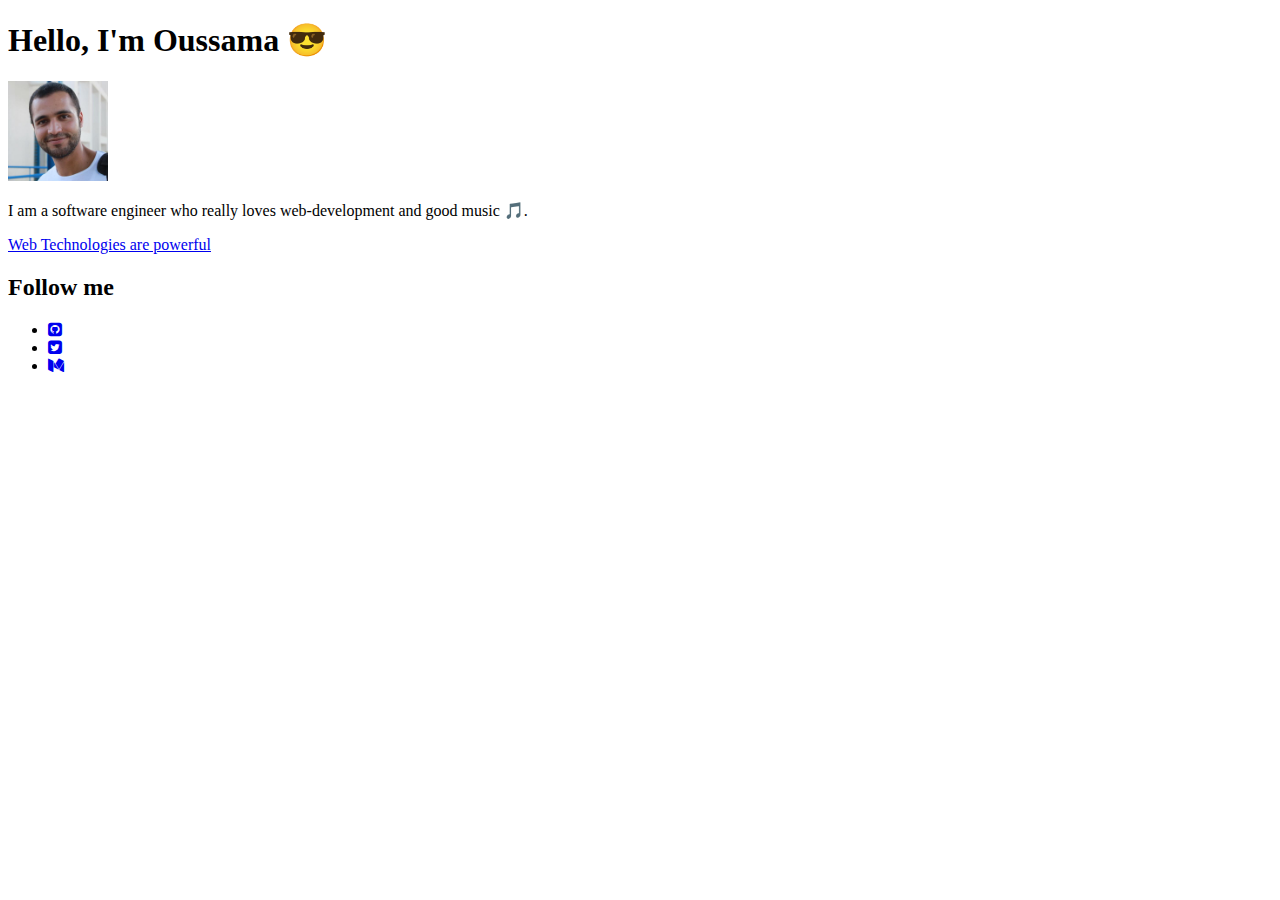
<file: challenge1/index.html>
<!DOCTYPE html>
<html>
  <head>
    <title>My profile</title>
    <meta charset="utf-8">
    <link href="https://stackpath.bootstrapcdn.com/font-awesome/4.7.0/css/font-awesome.min.css" rel="stylesheet">
  </head>
  <body>

    <h1>Hello, I'm Oussama 😎</h1>
    <img src="images/profile.jpg" width="100px" alt="Oussama Krifa">
    <p>
      I am a software engineer who really loves web-development and good music 🎵.
    </p>
    <a href="#">Web Technologies are powerful</a>
    <h2>Follow me</h2>
    <ul>
      <li>
        <a href="https://github.com/oussa" target="_blank">
          <i class="fa fa-github-square"></i>
        </a>
      </li>
      <li>
        <a href="https://twitter.com/oussa5k" target="_blank">
          <i class="fa fa-twitter-square"></i>
        </a>
      </li>
      <li>
        <a href="https://medium.com/@oussa" target="_blank">
          <i class="fa fa-medium"></i>
        </a>
      </li>
    </ul>

  </body>
</html>
</file>
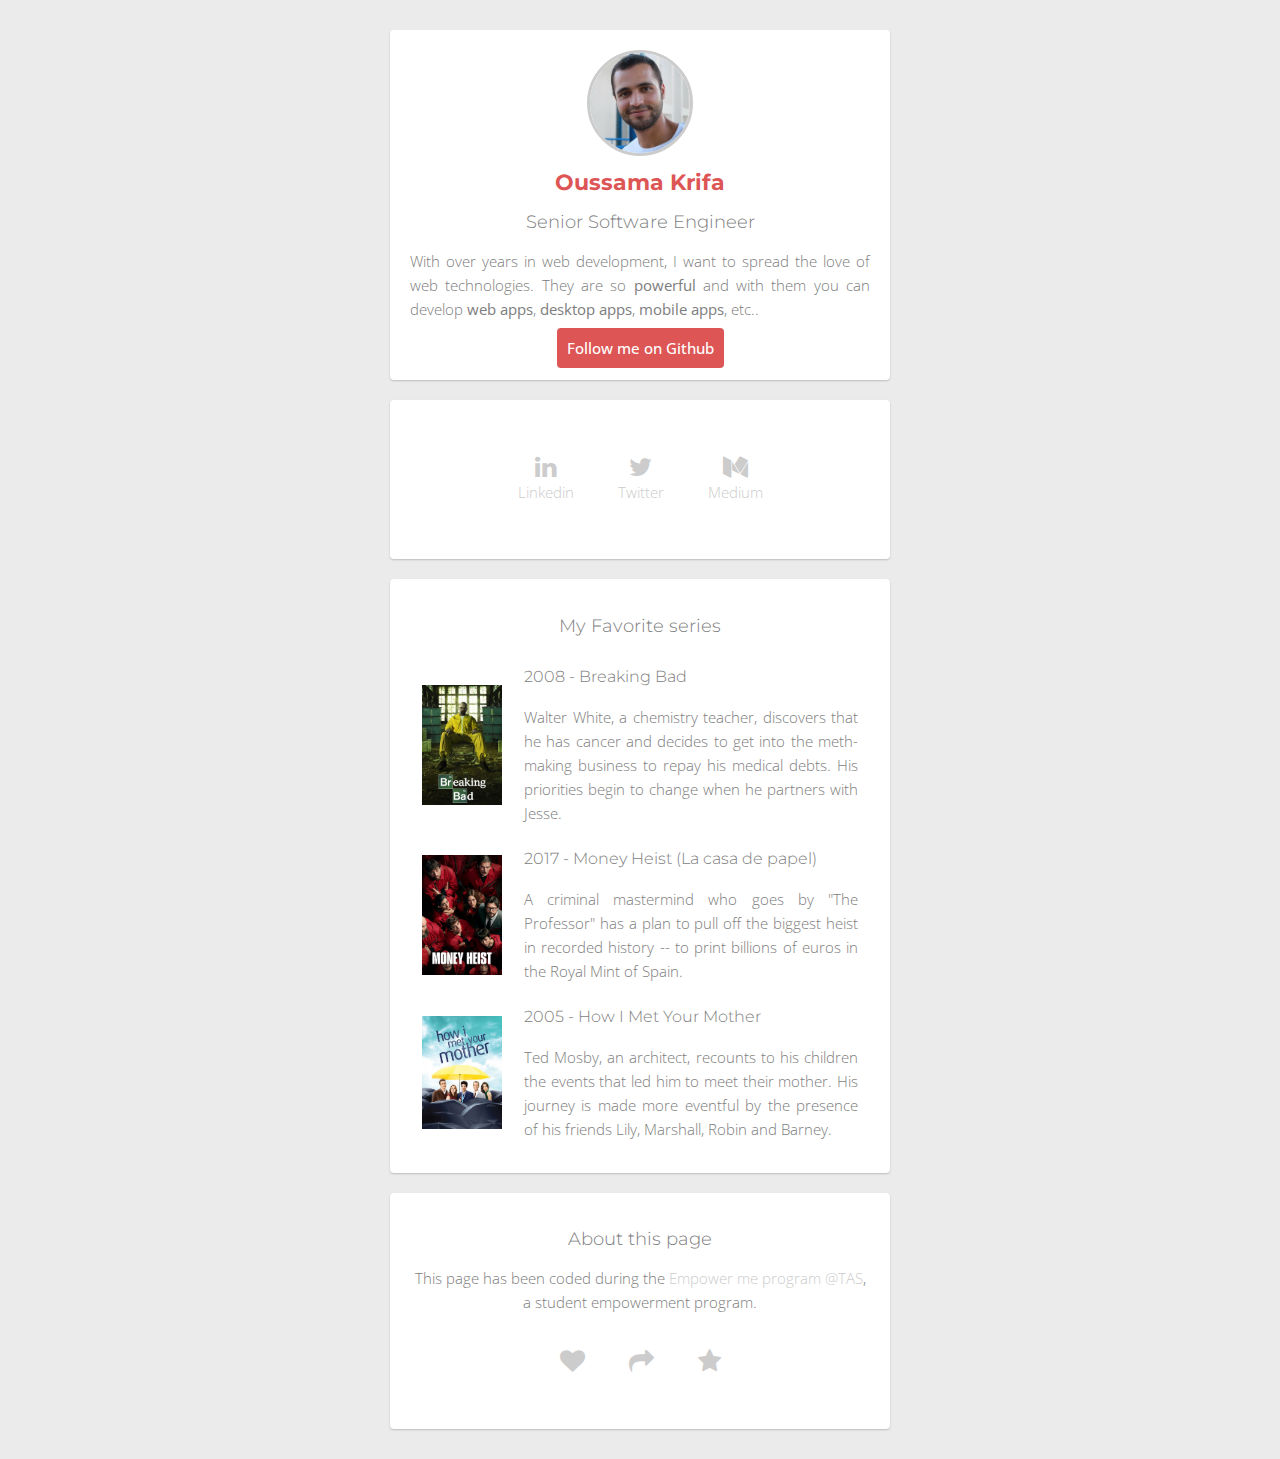
<file: challenge2/index.html>
<html>
  <head>
    <meta charset="utf-8">
    <title>Basic infos</title>
    <link href="https://fonts.googleapis.com/css?family=Open+Sans:400,300,700|Montserrat:400,700" rel="stylesheet">
    <link href="https://maxcdn.bootstrapcdn.com/font-awesome/4.7.0/css/font-awesome.min.css" rel="stylesheet">
    <link href="style.css" rel="stylesheet">
  </head>

  <body>

    <div class="container">
      <div class="card text-center">
        <img src="images/oussama.jpg" alt="Oussama Krifa" id="img-profile" class="img-circle">
        <h1>Oussama Krifa</h1>
        <h2>Senior Software Engineer</h2>

        <p>
          With over years in web development, I want to spread the love of web technologies. They are so <strong>powerful</strong> and with them you can develop <b>web apps</b>, <b>desktop apps</b>, <b>mobile apps</b>, etc..
        </p>

        <a href="https://github.com/oussa" class="btn-red">Follow me on Github</a>
      </div>

      <div class="card text-center">
        <ul class="list-inline">
          <li class="text-center">
            <a href="https://www.linkedin.com/in/oussamakrifa/" target="_blank">
              <i class="fa fa-linkedin"></i> <br>Linkedin
            </a>
          </li>
          <li class="text-center">
            <a href="https://www.twitter.com/oussa5k" target="_blank">
              <i class="fa fa-twitter"></i> <br>Twitter
            </a>
          </li>
          <li class="text-center">
            <a href="https://www.medium.com/@oussa" target="_blank">
              <i class="fa fa-medium"></i> <br>Medium
            </a>
          </li>
        </ul>
      </div>

      <div class="card text-center">
        <h2>My Favorite series</h2>
        <table id="movies">
          <tbody>
          <tr>
            <td>
              <img src="images/breaking-bad.jpg" alt="Breaking Bad">
            </td>
            <td>
              <h3>2008 - Breaking Bad</h3>
              <p>Walter White, a chemistry teacher, discovers that he has cancer and decides to get into the meth-making business to repay his medical debts. His priorities begin to change when he partners with Jesse.</p>
            </td>
          </tr>
          <tr>
            <td>
              <img src="images/casa-de-pappel.jpg" alt="Casa de Pappel">
            </td>
            <td>
              <h3>2017 - Money Heist (La casa de papel)</h3>
              <p>A criminal mastermind who goes by "The Professor" has a plan to pull off the biggest heist in recorded history -- to print billions of euros in the Royal Mint of Spain. </p>
            </td>
          </tr>
          <tr>
            <td>
              <img src="images/how-i-met-your-mother.jpg" alt="How I Met Your Mother">
            </td>
            <td>
              <h3>2005 - How I Met Your Mother</h3>
              <p>Ted Mosby, an architect, recounts to his children the events that led him to meet their mother. His journey is made more eventful by the presence of his friends Lily, Marshall, Robin and Barney.</p>
            </td>
          </tr>
          </tbody>
        </table>
      </div>

      <div class="card text-center">
        <h2>About this page</h2>
        This page has been coded during the <a href="https://www.facebook.com/events/458998651501216/" target="_blank">Empower me program @TAS</a>, a student empowerment program.
        <ul class="list-inline">
          <li>
            <a href="#">
              <i class="fa fa-heart"></i>
            </a>
          </li>
          <li>
            <a href="#">
              <i class="fa fa-share"></i>
            </a>
          </li>
          <li>
            <a href="#">
              <i class="fa fa-star"></i>
            </a>
          </li>
        </ul>
      </div>
    </div>

  </body>
</html>
</file>
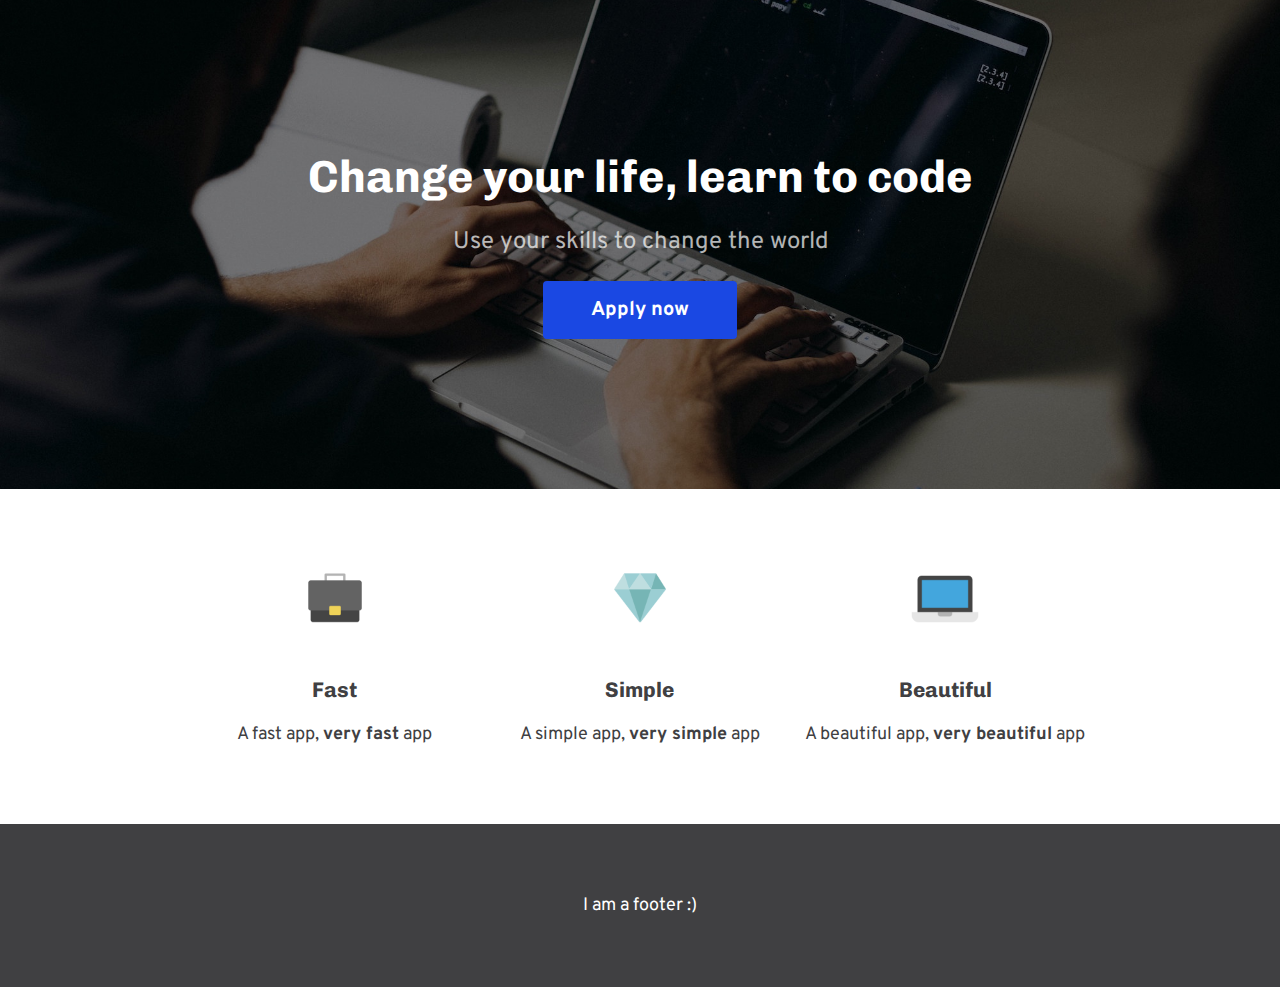
<file: challenge3/index.html>
<!DOCTYPE html>
<html lang="en">
  <head>
    <meta charset="UTF-8">
    <title>My first awesome Website</title>
    <link href="https://fonts.googleapis.com/css?family=Chivo:700|Overpass:400,700&display=swap" rel="stylesheet">
    <link rel="stylesheet" href="style.css">
  </head>

  <body>
    <div class="banner">
      <h1>Change your life, learn to code</h1>
      <p>Use your skills to change the world</p>
      <a href="https://www.google.com" target="_blank" class="btn-blue">Apply now</a>
    </div>

    <div class="container">

      <div class="cards">
        <div>
          <img src="images/briefcase.png" alt="picture description" width="100">
          <h3>Fast</h3>
          <p>A fast app, <strong>very fast</strong> app</p>
        </div>

        <div>
          <img src="images/diamond.png" alt="picture description" width="100">
          <h3>Simple</h3>
          <p>A simple app, <strong>very simple</strong> app</p>
        </div>

        <div>
          <img src="images/laptop.png" alt="picture description" width="100">
          <h3>Beautiful</h3>
          <p>A beautiful app, <strong>very beautiful</strong> app</p>
        </div>
      </div>

    </div>

    <div class="footer">
      <div class="container">
        <p>I am a footer :)️</p>
      </div>
    </div>

  </body>
</html>
</file>
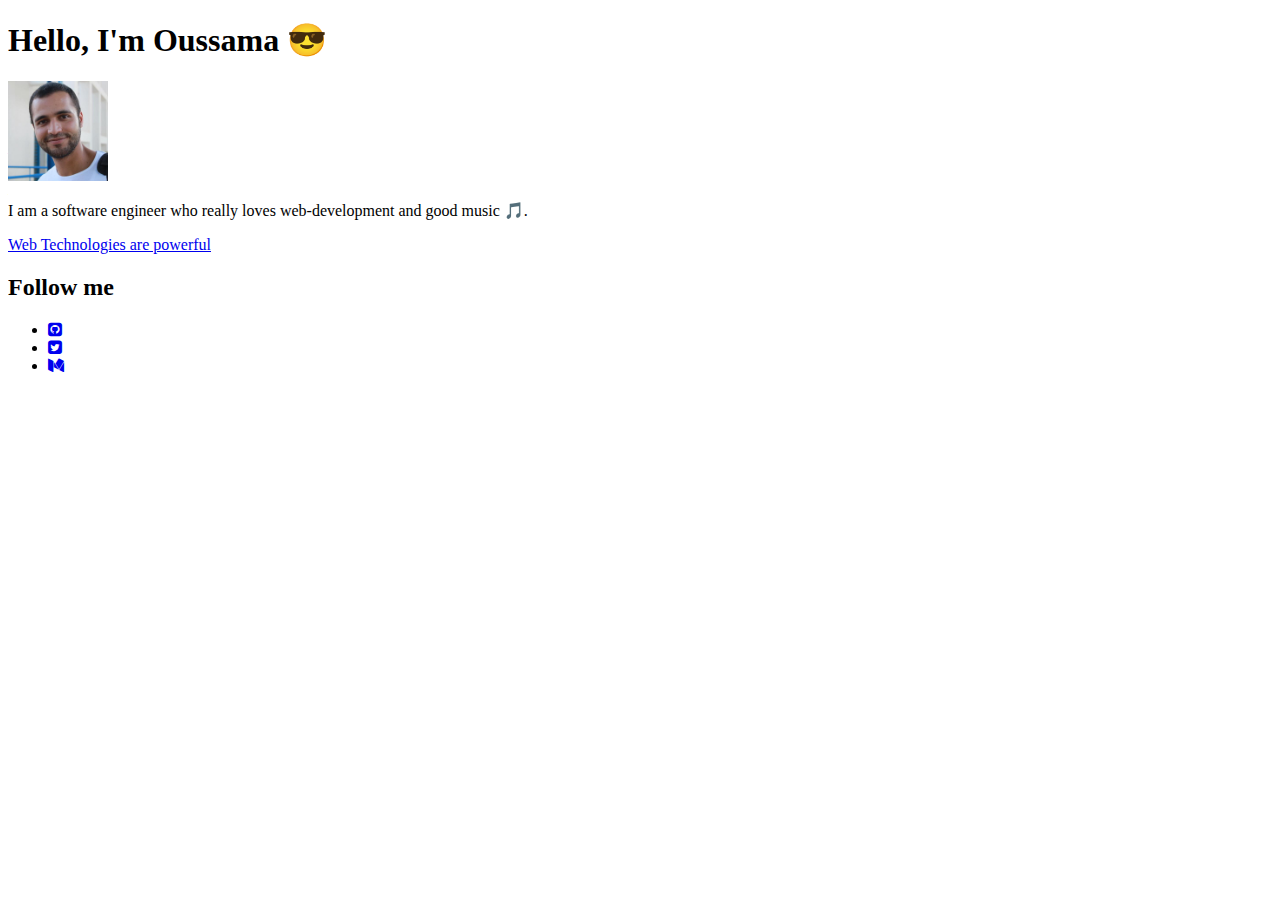
<file: challenge1/solution/index.html>
<!DOCTYPE html>
<html>
  <head>
    <title>My profile</title>
    <meta charset="utf-8">
    <link href="https://stackpath.bootstrapcdn.com/font-awesome/4.7.0/css/font-awesome.min.css" rel="stylesheet">
  </head>
  <body>

    <h1>Hello, I'm Oussama 😎</h1>
    <img src="../images/profile.jpg" width="100px" alt="Oussama Krifa">
    <p>
      I am a software engineer who really loves web-development and good music 🎵.
    </p>
    <a href="#">Web Technologies are powerful</a>
    <h2>Follow me</h2>
    <ul>
      <li>
        <a href="https://github.com/oussa" target="_blank">
          <i class="fa fa-github-square"></i>
        </a>
      </li>
      <li>
        <a href="https://twitter.com/oussa5k" target="_blank">
          <i class="fa fa-twitter-square"></i>
        </a>
      </li>
      <li>
        <a href="https://medium.com/@oussa" target="_blank">
          <i class="fa fa-medium"></i>
        </a>
      </li>
    </ul>

  </body>
</html>
</file>
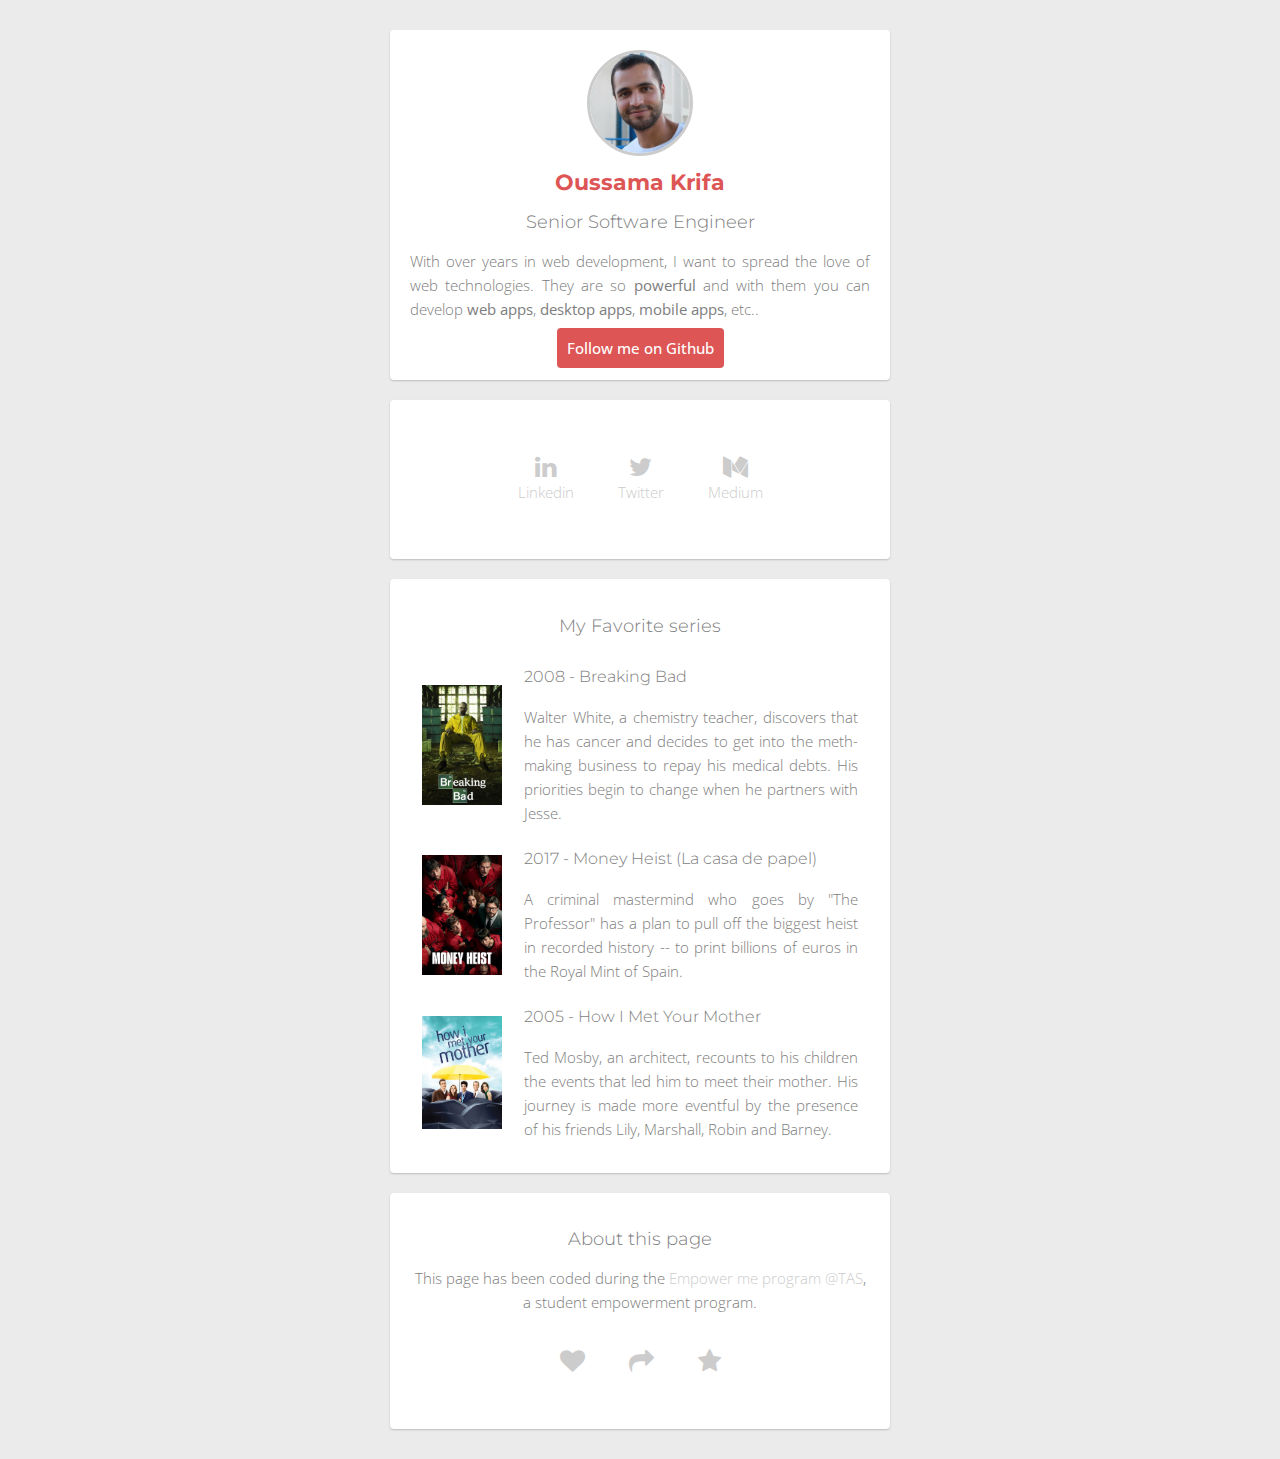
<file: challenge2/solution/index.html>
<html>
  <head>
    <meta charset="utf-8">
    <title>Basic infos</title>
    <link href="https://fonts.googleapis.com/css?family=Open+Sans:400,300,700|Montserrat:400,700" rel="stylesheet">
    <link href="https://maxcdn.bootstrapcdn.com/font-awesome/4.7.0/css/font-awesome.min.css" rel="stylesheet">
    <link href="style.css" rel="stylesheet">
  </head>

  <body>

    <div class="container">
      <div class="card text-center">
        <img src="../images/oussama.jpg" alt="Oussama Krifa" id="img-profile" class="img-circle">
        <h1>Oussama Krifa</h1>
        <h2>Senior Software Engineer</h2>

        <p>
          With over years in web development, I want to spread the love of web technologies. They are so <strong>powerful</strong> and with them you can develop <b>web apps</b>, <b>desktop apps</b>, <b>mobile apps</b>, etc..
        </p>

        <a href="https://github.com/oussa" class="btn-red">Follow me on Github</a>
      </div>

      <div class="card text-center">
        <ul class="list-inline">
          <li class="text-center">
            <a href="https://www.linkedin.com/in/oussamakrifa/" target="_blank">
              <i class="fa fa-linkedin"></i> <br>Linkedin
            </a>
          </li>
          <li class="text-center">
            <a href="https://www.twitter.com/oussa5k" target="_blank">
              <i class="fa fa-twitter"></i> <br>Twitter
            </a>
          </li>
          <li class="text-center">
            <a href="https://www.medium.com/@oussa" target="_blank">
              <i class="fa fa-medium"></i> <br>Medium
            </a>
          </li>
        </ul>
      </div>

      <div class="card text-center">
        <h2>My Favorite series</h2>
        <table id="movies">
          <tbody>
          <tr>
            <td>
              <img src="../images/breaking-bad.jpg" alt="Breaking Bad">
            </td>
            <td>
              <h3>2008 - Breaking Bad</h3>
              <p>Walter White, a chemistry teacher, discovers that he has cancer and decides to get into the meth-making business to repay his medical debts. His priorities begin to change when he partners with Jesse.</p>
            </td>
          </tr>
          <tr>
            <td>
              <img src="../images/casa-de-pappel.jpg" alt="Casa de Pappel">
            </td>
            <td>
              <h3>2017 - Money Heist (La casa de papel)</h3>
              <p>A criminal mastermind who goes by "The Professor" has a plan to pull off the biggest heist in recorded history -- to print billions of euros in the Royal Mint of Spain. </p>
            </td>
          </tr>
          <tr>
            <td>
              <img src="../images/how-i-met-your-mother.jpg" alt="How I Met Your Mother">
            </td>
            <td>
              <h3>2005 - How I Met Your Mother</h3>
              <p>Ted Mosby, an architect, recounts to his children the events that led him to meet their mother. His journey is made more eventful by the presence of his friends Lily, Marshall, Robin and Barney.</p>
            </td>
          </tr>
          </tbody>
        </table>
      </div>

      <div class="card text-center">
        <h2>About this page</h2>
        This page has been coded during the <a href="https://www.facebook.com/events/458998651501216/" target="_blank">Empower me program @TAS</a>, a student empowerment program.
        <ul class="list-inline">
          <li>
            <a href="#">
              <i class="fa fa-heart"></i>
            </a>
          </li>
          <li>
            <a href="#">
              <i class="fa fa-share"></i>
            </a>
          </li>
          <li>
            <a href="#">
              <i class="fa fa-star"></i>
            </a>
          </li>
        </ul>
      </div>
    </div>

  </body>
</html>
</file>
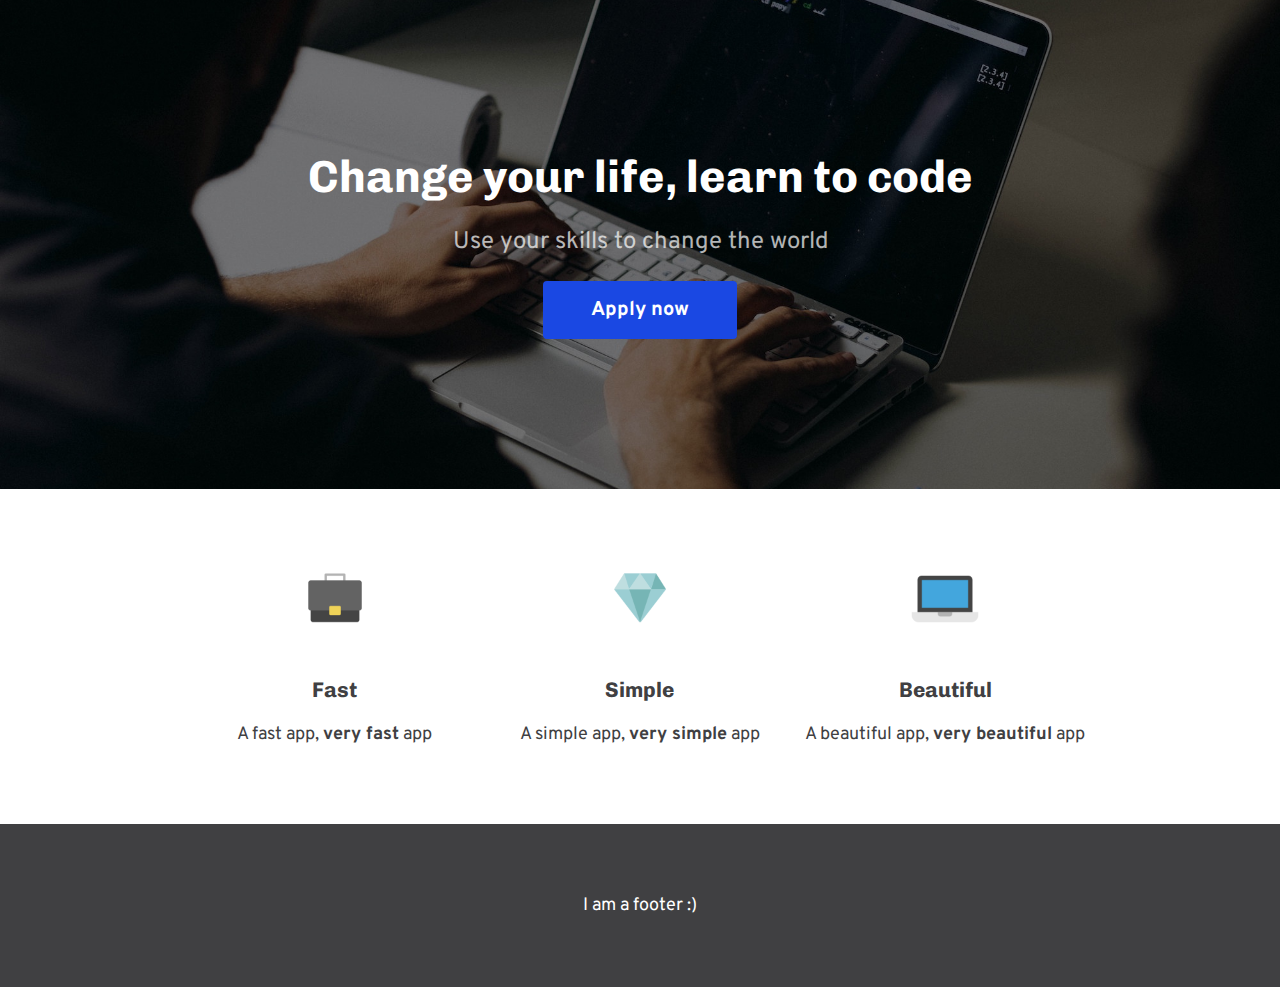
<file: challenge3/solution/index.html>
<!DOCTYPE html>
<html lang="en">
  <head>
    <meta charset="UTF-8">
    <title>My first awesome Website</title>
    <link href="https://fonts.googleapis.com/css?family=Chivo:700|Overpass:400,700&display=swap" rel="stylesheet">
    <link rel="stylesheet" href="style.css">
  </head>

  <body>
    <div class="banner">
      <h1>Change your life, learn to code</h1>
      <p>Use your skills to change the world</p>
      <a href="https://www.google.com" target="_blank" class="btn-blue">Apply now</a>
    </div>

    <div class="container">

      <div class="cards">
        <div>
          <img src="../images/briefcase.png" alt="picture description" width="100">
          <h3>Fast</h3>
          <p>A fast app, <strong>very fast</strong> app</p>
        </div>

        <div>
          <img src="../images/diamond.png" alt="picture description" width="100">
          <h3>Simple</h3>
          <p>A simple app, <strong>very simple</strong> app</p>
        </div>

        <div>
          <img src="../images/laptop.png" alt="picture description" width="100">
          <h3>Beautiful</h3>
          <p>A beautiful app, <strong>very beautiful</strong> app</p>
        </div>
      </div>

    </div>

    <div class="footer">
      <div class="container">
        <p>I am a footer :)️</p>
      </div>
    </div>

  </body>
</html>
</file>
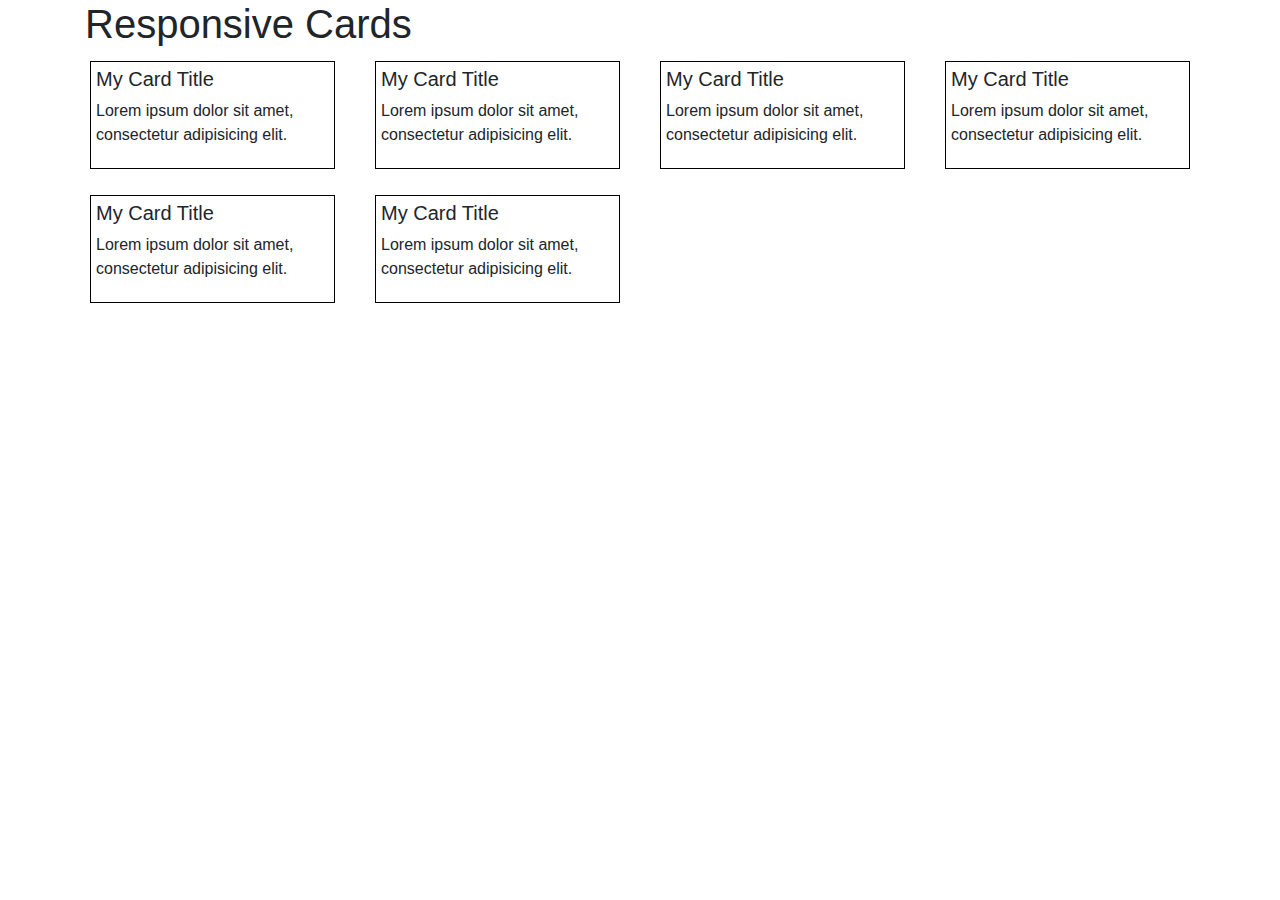
<file: challenge4/solution/index.html>
<html>
  <head>
    <meta charset="utf-8">
    <meta name="viewport" content="width=device-width, user-scalable=no, initial-scale=1.0, maximum-scale=1.0, minimum-scale=1.0">
    <meta http-equiv="X-UA-Compatible" content="ie=edge">
    <title>Responsive Design - Cards</title>
    <link rel="stylesheet" href="https://stackpath.bootstrapcdn.com/bootstrap/4.4.1/css/bootstrap.min.css">
    <style>
      .my-card {
        border: 1px solid black;
        margin: 5px;
        padding: 5px;
      }
    </style>
  </head>
  <body>
    <div class="container">
      <h1>Responsive Cards</h1>
      <div class="row">
        <div class="col-xs-12 col-sm-6 col-md-4 col-xl-3 mb-3">
          <div class="my-card">
            <h5>My Card Title</h5>
            <p>Lorem ipsum dolor sit amet, consectetur adipisicing elit.</p>
          </div>
        </div>
        <div class="col-xs-12 col-sm-6 col-md-4 col-xl-3 mb-3">
          <div class="my-card">
            <h5>My Card Title</h5>
            <p>Lorem ipsum dolor sit amet, consectetur adipisicing elit.</p>
          </div>
        </div>
        <div class="col-sm-6 col-md-4 col-xl-3 mb-3">
          <div class="my-card">
            <h5>My Card Title</h5>
            <p>Lorem ipsum dolor sit amet, consectetur adipisicing elit.</p>
          </div>
        </div>
        <div class="col-sm-6 col-md-4 col-xl-3 mb-3">
          <div class="my-card">
            <h5>My Card Title</h5>
            <p>Lorem ipsum dolor sit amet, consectetur adipisicing elit.</p>
          </div>
        </div>
        <div class="col-sm-6 col-md-4 col-xl-3 mb-3">
          <div class="my-card">
            <h5>My Card Title</h5>
            <p>Lorem ipsum dolor sit amet, consectetur adipisicing elit.</p>
          </div>
        </div>
        <div class="col-sm-6 col-md-4 col-xl-3 mb-3">
          <div class="my-card">
            <h5>My Card Title</h5>
            <p>Lorem ipsum dolor sit amet, consectetur adipisicing elit.</p>
          </div>
        </div>
      </div>
    </div>
  </body>
</html>
</file>
<file: challenge2/style.css>
/* Colors and Fonts */

body{
  background: #EBEBEB;
  font-family: 'Open Sans', sans-serif;
  font-weight: 300;
  color:  #7d7d7d;
  font-size: 15px;
  line-height: 1.6em;
}

h1, h2, h3{
  font-family: 'Montserrat', sans-serif;
}

h1{
  color: #DD5555;
  font-size: 22px;
}

h2{
  font-size: 18px;
  font-weight: 300;
}

h3{
  font-size: 16px;
  font-weight: 300;
}

p{
  text-align: justify;
}

a{
  color: #ccc;
  text-decoration: none;
}

a:hover{
  color: #DD5555;
  text-decoration: none;
}

/* First simple components */

.container{
  width: 500px;
  margin: 30px auto;
}
.card{
  background: white;
  padding: 20px;
  margin-bottom: 20px;
  border-radius: 4px;
  box-shadow: 0px 1px 2px 0px rgba(0, 0, 0, 0.2);
}
.img-circle{
  border-radius: 50%;
}
.text-center{
  text-align: center;
}
.list-inline {
  padding-left: 0;
}
.list-inline li {
  display: inline-block;
  padding: 20px;
}
.list-inline li i{
  font-size: 25px;
}
.btn-red{
  background-color: #DD5555;
  color: white;
  font-weight: 500;
  padding: 10px;
  border-radius: 4px;
}
.btn-red:hover{
  background-color: #C61414;
  color: white;
}

/* Specific CSS rules */

#img-profile{
  width: 100px;
  height: 100px;
  border: 3px solid #cccccc;
}
#movies{
  font-weight: 300;
  font-size: 15px;
  line-height: 1.6em;
}
#movies img{
  width: 80px;
}
#movies td{
  padding: 10px;
}
</file>
<file: challenge3/style.css>
body {
  font-family: Overpass;
  color: #404042;
  font-size: 18px;
  margin: 0;
}

h1, h2, h3 {
  color: #404042;
  font-family: Chivo;
}

.container {
  width: 1200px;
  margin: 60px auto;
}

.banner {
  background-image: url('images/bg.jpg');
  background-size: cover;
  background-position: center;
  padding: 150px 0;
  text-align: center;
}

.banner h1 {
  color: white;
  font-size: 45px;
  margin: 0;
}

.banner p {
  color: white;
  font-size: 24px;
  opacity: 0.7;
}
.btn-blue {
  background-color: #1A48E3;
  color: white;
  padding: 16px 48px;
  border-radius: 4px;
  display: inline-block;
  text-decoration: none;
  transition: .3s;
  font-size: 20px;
  font-weight: bold;
}

.btn-blue:hover {
  background-color: #0D1EC6;
  color: white;
}

.footer {
  background: #404042;
  color: white;
  padding: 10px 0px;
  text-align: center;
}

.cards {
  text-align: center;
  display: grid;
  grid-template-columns: 1fr 1fr 1fr;
  grid-gap: 16px;
}


@media (min-width: 300px) {
  .container {
    width: 400px;
  }
  .cards {
    grid-template-columns: 1fr;
  }
}

@media (min-width: 700px) {
  .container {
    width: 600px;
  }
  .cards {
    grid-template-columns: 1fr 1fr;
  }
}

@media (min-width: 1000px) {
  .container {
    width: 900px;
  }
  .cards {
    grid-template-columns: 1fr 1fr 1fr;
  }
}
</file>
<file: challenge2/solution/style.css>
/* Colors and Fonts */

body{
  background: #EBEBEB;
  font-family: 'Open Sans', sans-serif;
  font-weight: 300;
  color:  #7d7d7d;
  font-size: 15px;
  line-height: 1.6em;
}

h1, h2, h3{
  font-family: 'Montserrat', sans-serif;
}

h1{
  color: #DD5555;
  font-size: 22px;
}

h2{
  font-size: 18px;
  font-weight: 300;
}

h3{
  font-size: 16px;
  font-weight: 300;
}

p{
  text-align: justify;
}

a{
  color: #ccc;
  text-decoration: none;
}

a:hover{
  color: #DD5555;
  text-decoration: none;
}

/* First simple components */

.container{
  width: 500px;
  margin: 30px auto;
}
.card{
  background: white;
  padding: 20px;
  margin-bottom: 20px;
  border-radius: 4px;
  box-shadow: 0px 1px 2px 0px rgba(0, 0, 0, 0.2);
}
.img-circle{
  border-radius: 50%;
}
.text-center{
  text-align: center;
}
.list-inline {
  padding-left: 0;
}
.list-inline li {
  display: inline-block;
  padding: 20px;
}
.list-inline li i{
  font-size: 25px;
}
.btn-red{
  background-color: #DD5555;
  color: white;
  font-weight: 500;
  padding: 10px;
  border-radius: 4px;
}
.btn-red:hover{
  background-color: #C61414;
  color: white;
}

/* Specific CSS rules */

#img-profile{
  width: 100px;
  height: 100px;
  border: 3px solid #cccccc;
}
#movies{
  font-weight: 300;
  font-size: 15px;
  line-height: 1.6em;
}
#movies img{
  width: 80px;
}
#movies td{
  padding: 10px;
}
</file>
<file: challenge3/solution/style.css>
body {
  font-family: Overpass;
  color: #404042;
  font-size: 18px;
  margin: 0;
}

h1, h2, h3 {
  color: #404042;
  font-family: Chivo;
}

.container {
  width: 1200px;
  margin: 60px auto;
}

.banner {
  background-image: url('../images/bg.jpg');
  background-size: cover;
  background-position: center;
  padding: 150px 0;
  text-align: center;
}

.banner h1 {
  color: white;
  font-size: 45px;
  margin: 0;
}

.banner p {
  color: white;
  font-size: 24px;
  opacity: 0.7;
}
.btn-blue {
  background-color: #1A48E3;
  color: white;
  padding: 16px 48px;
  border-radius: 4px;
  display: inline-block;
  text-decoration: none;
  transition: .3s;
  font-size: 20px;
  font-weight: bold;
}

.btn-blue:hover {
  background-color: #0D1EC6;
  color: white;
}

.footer {
  background: #404042;
  color: white;
  padding: 10px 0px;
  text-align: center;
}

.cards {
  text-align: center;
  display: grid;
  grid-template-columns: 1fr 1fr 1fr;
  grid-gap: 16px;
}


@media (min-width: 300px) {
  .container {
    width: 400px;
  }
  .cards {
    grid-template-columns: 1fr;
  }
}

@media (min-width: 700px) {
  .container {
    width: 600px;
  }
  .cards {
    grid-template-columns: 1fr 1fr;
  }
}

@media (min-width: 1000px) {
  .container {
    width: 900px;
  }
  .cards {
    grid-template-columns: 1fr 1fr 1fr;
  }
}
</file>
